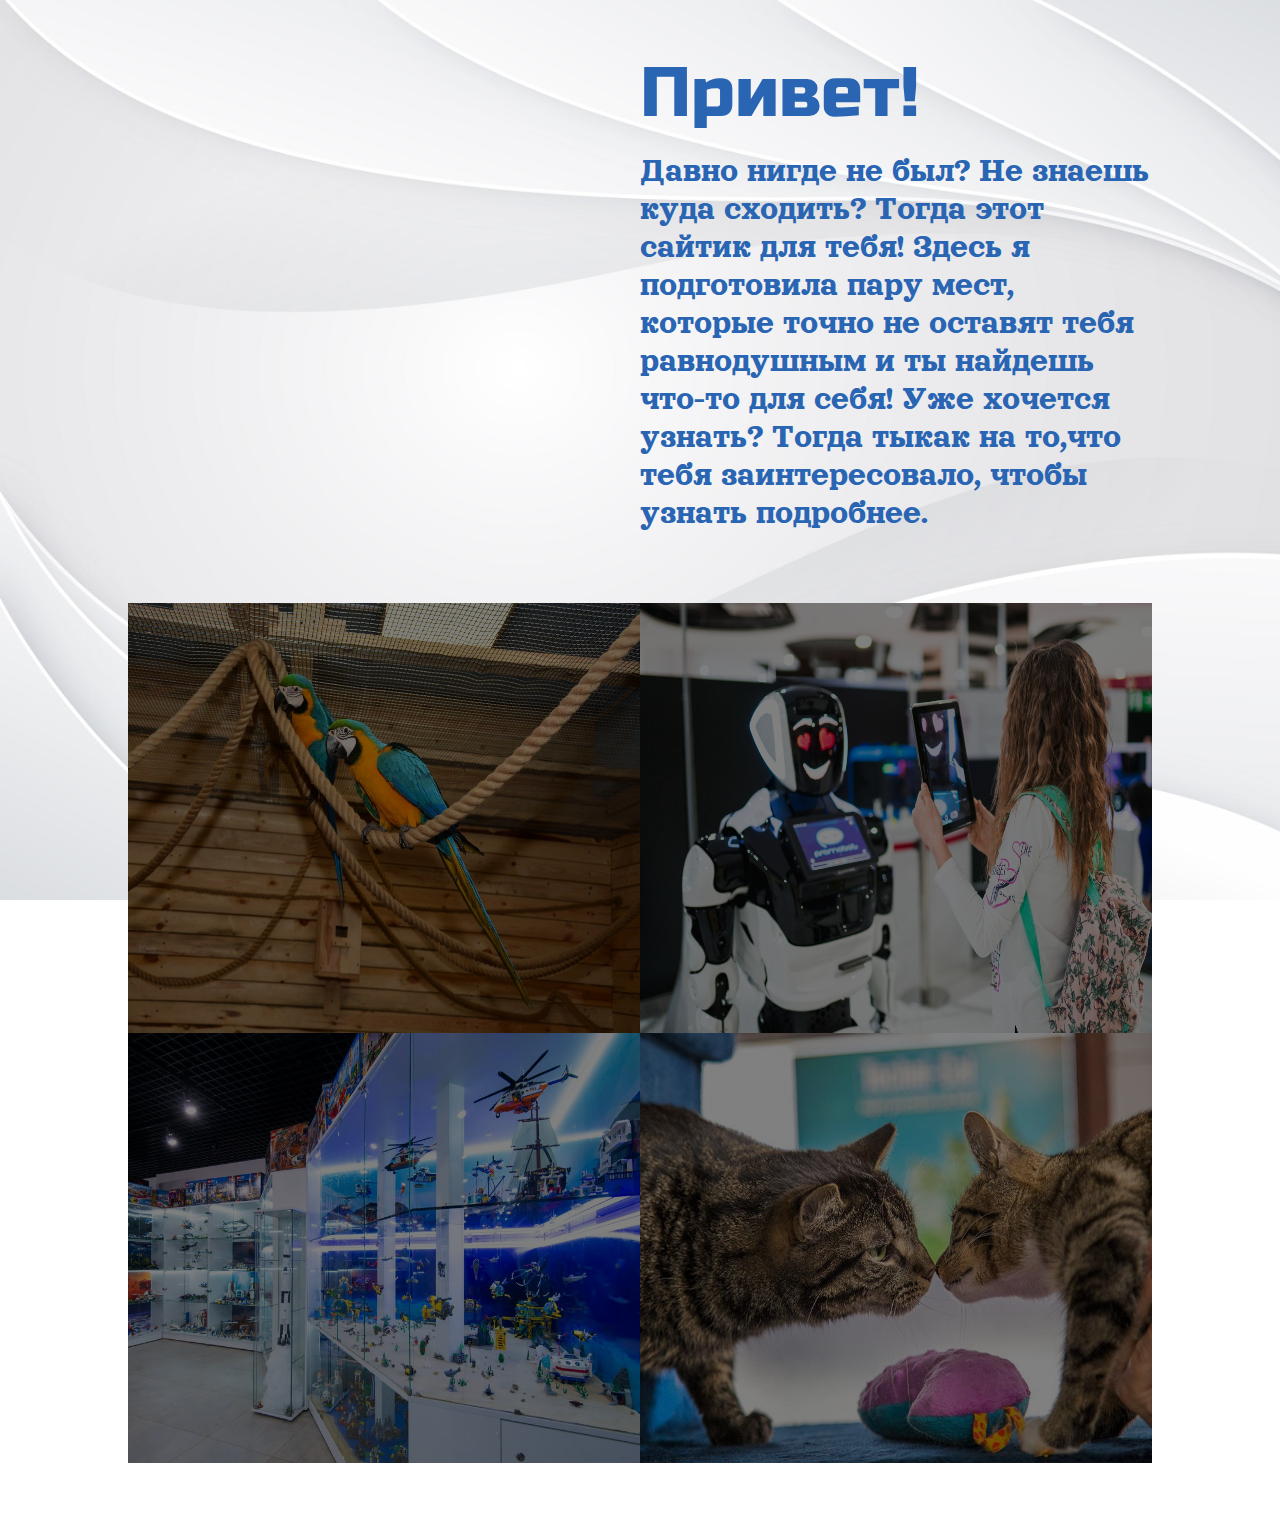
<file: index.html>
<!DOCTYPE html>
<html lang="ru">
    <head>
        <meta charset="UTF-8">
        <link rel="stylesheet" href="style\style.css">  
        <link rel="preconnect" href="https://fonts.googleapis.com">
<link rel="preconnect" href="https://fonts.gstatic.com" crossorigin>
<link href="https://fonts.googleapis.com/css2?family=Orelega+One&family=Russo+One&display=swap" rel="stylesheet">
<link rel="shortcut icon" href="img\free-icon-gps-856332.png">   
<title>Куда пойдем?</title>
</head>
<body class="body">
    
      <div class="container">

        <div class="intro">
            <div class="info">
                <div class="main_title">Привет!</div>
                <div class="main_text">
                    Давно нигде не был? Не знаешь куда сходить? Тогда этот сайтик для тебя! Здесь я подготовила пару мест, которые точно не оставят тебя равнодушным и ты найдешь что-то для себя! Уже хочется узнать? Тогда тыкак на то,что тебя заинтересовало, чтобы узнать подробнее.
                </div>
            </div>
        </div>




      <div class="news">
          <div class="first_line">
              <a href="popugainya.html"> <div class="news_info">
                      <img class="img1" src="img\попугаи.jpg">
                      <div class="text">
                        <div class="title">Попугайня</div>
                        <div class="content">Место, где живут десятки экзотических птиц.</div>
                    </div></a>
              </div>
             <div class="news_info">
                 <a class="true" href="robo.html"><img class="img1" src="img\роботы.jpg">
                <div class="text">
                    <div class="title">Фестиваль Роботов</div>
                    <div class="content">музей нового поколения «Фестиваль Роботов»</div>
                </div></a>
              </div>
          </div>
          <div class="first_line">
            <a href="lego.html"><div class="news_info">
                <img class="img1" src="img\лего.jpg">
                <div class="text">
                    <div class="title">Las-Legas</div>
                    <div class="content">Выставка – музей моделей из кубиков Lego</div>
                </div></a>
            </div>
            
            <div class="news_info">
                <a href="cat.html"><img class="img1" src="img\котик.jpg">
                <div class="text">
                    <div class="title">Музей Кота</div>
                    <div class="content">Дом дружелюбных котов и кошек</div>
                </div></a>
            </div>
        </div>
      </div>
</div>
</body>
</html>
</file>
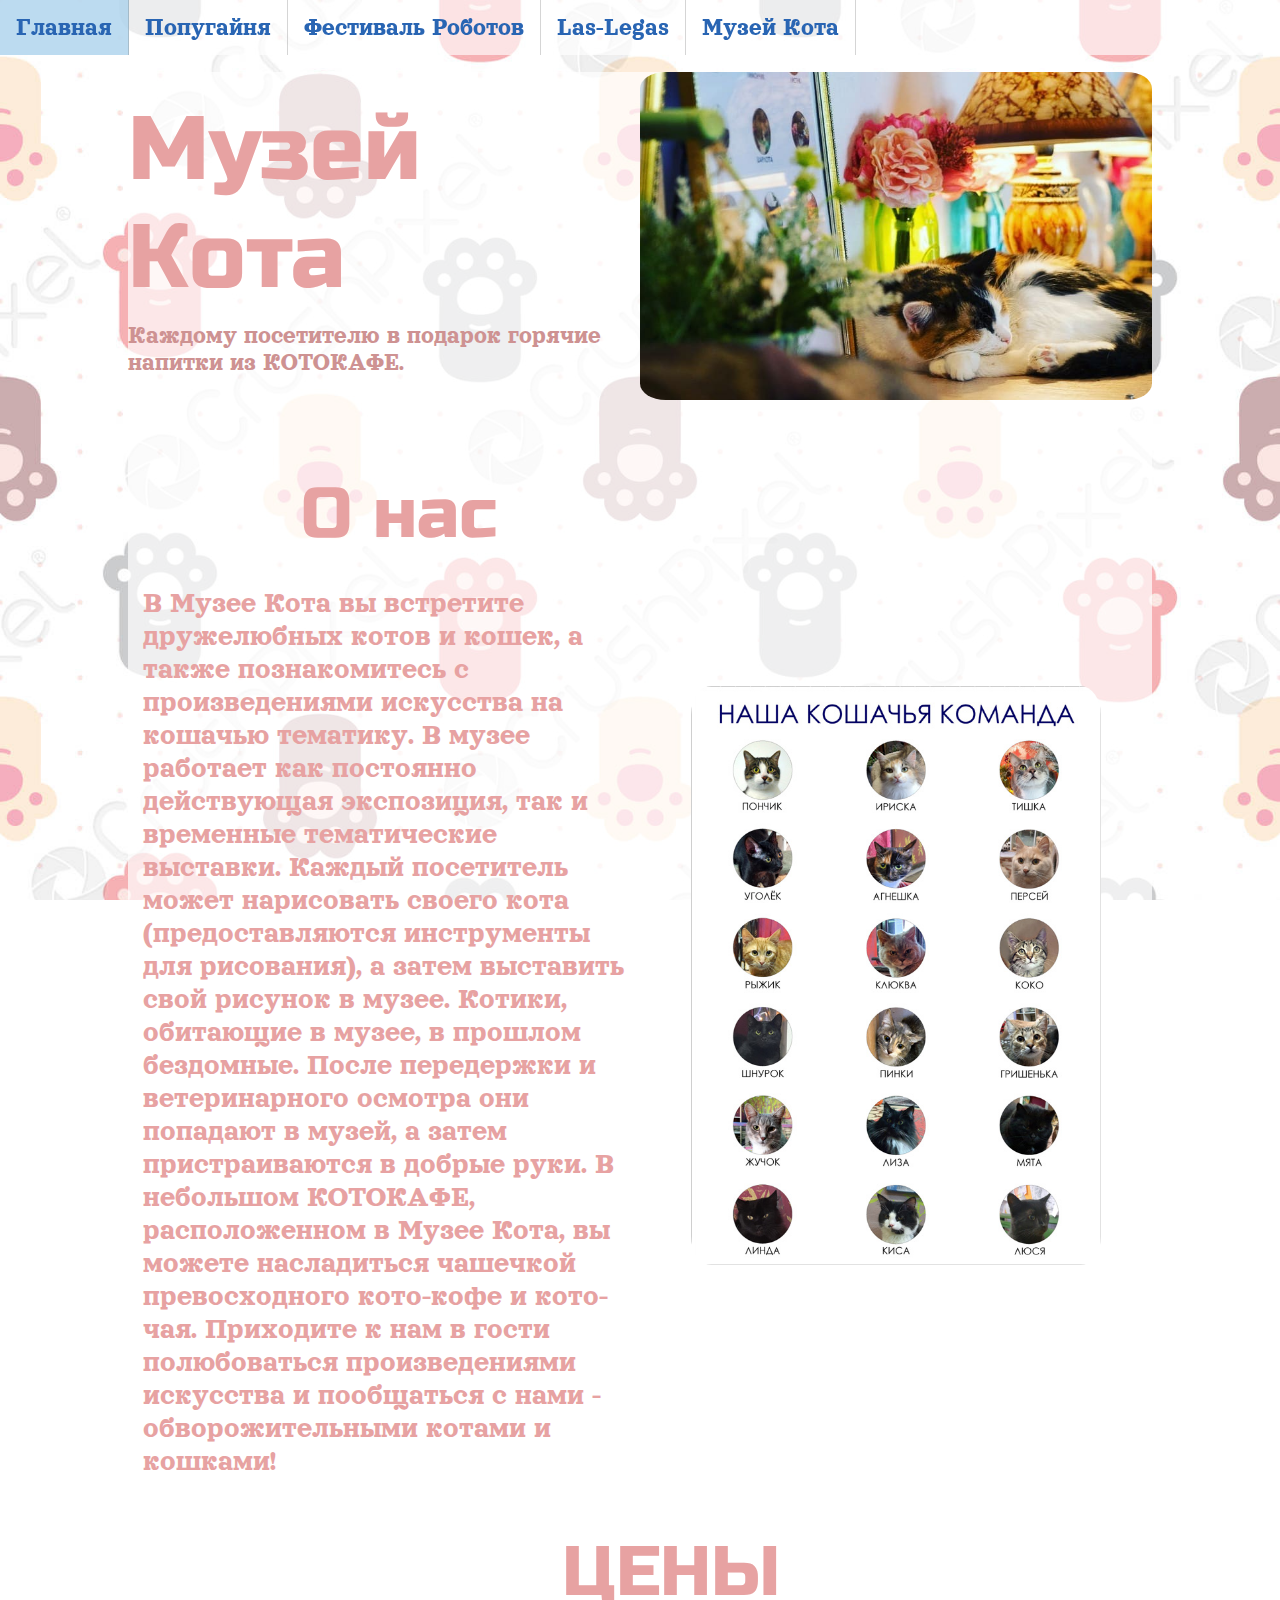
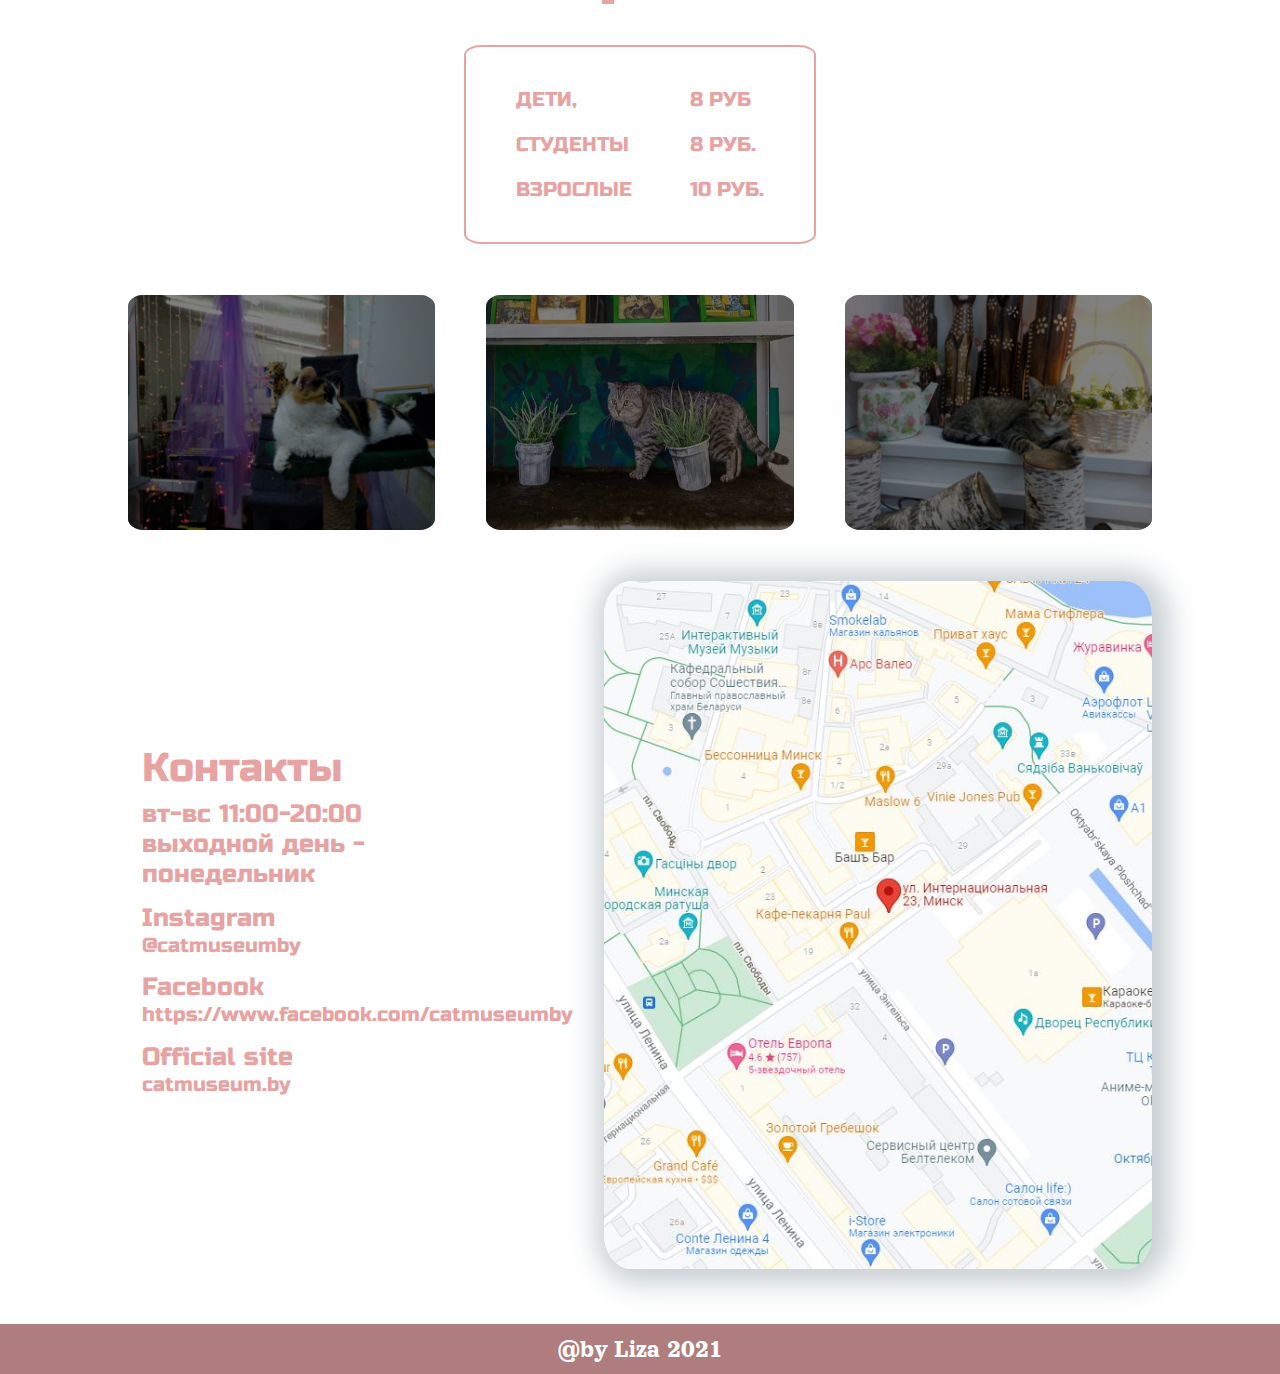
<file: cat.html>
<!DOCTYPE html>
<html lang="ru">
    <head>
        <meta charset="UTF-8">
        <link rel="stylesheet" href="style\cat.css">  
        <link rel="preconnect" href="https://fonts.googleapis.com">
        <link rel="preconnect" href="https://fonts.gstatic.com" crossorigin>
        <link href="https://fonts.googleapis.com/css2?family=Orelega+One&family=Russo+One&display=swap" rel="stylesheet">
        <link rel="shortcut icon" href="img\premium-icon-cat-5772417.png"> 
        <title>Музей Кота</title>
</head>
<body class="body">

    <div class="navbar">
        <a href="index.html">Главная</a>
        <a href="popugainya.html">Попугайня</a>
        <a href="robo.html">Фестиваль Роботов</a>
        <a href="lego.html">Las-Legas</a>
        <a href="#4">Музей Кота</a>
      </div>
    
      <div class="container">

        <div class="intro">
            <div class="text">
                <div class="title">Музей Кота</div>
                <div class="subtitle">Каждому посетителю в подарок горячие напитки из КОТОКАФЕ.</div>
            </div>
            <div class="img">
                <img class="img1" src="cat\кот5.jpg">
            </div>
        </div>

        <div class="intro">
            <div class="text">
                <div class="title2">О нас</div>
                <div class="subtitle2">
                    В Музее Кота вы встретите дружелюбных котов и кошек, а также познакомитесь с произведениями искусства на кошачью тематику. В музее работает как постоянно действующая экспозиция, так и временные тематические выставки.
Каждый посетитель может нарисовать своего кота (предоставляются инструменты для рисования), а затем выставить свой рисунок в музее.

Котики, обитающие в музее, в прошлом бездомные. После передержки и ветеринарного осмотра они попадают в музей, а затем пристраиваются в добрые руки.

В небольшом КОТОКАФЕ, расположенном в Музее Кота, вы можете насладиться чашечкой превосходного кото-кофе и кото-чая.

Приходите к нам в гости полюбоваться произведениями искусства и пообщаться с нами - обворожительными котами и кошками!



                </div>
            </div>
            <div class="img">
                <img class="img2" src="cat\кот1.jpg">
            </div>
        </div>
        

        <div class="price">
            <div class="title2">
                Цены
            </div>
            <div class="mainblock">
                <div class="sell">
                <div class="name">
                    <p>дети, </p> 
                    <p>студенты</p>
                    <p>взрослые</p>
                    
                </div> 
                <div class="num">
                <p>8 РУБ</p>
                <p>8 руб.</p>
                <p>10 руб.</p>              
                 </div>
              </div>  
            </div>
        </div>

<div class="gallery">
    <div class="img3">
        <img class="img4" src="cat\кот2.jpg">
    </div>
    <div class="img3">
        <img class="img4" src="cat\кот3.jpg">
    </div>
    <div class="img3">
        <img class="img4" src="cat\кот4.jpg">
    </div>
</div>


<div class="footer">
    <div class="info">
        <div class="contacts">
            <div class="titl">Контакты</div>
            <div class="time">
                вт-вс 11:00-20:00<br>
                выходной день - понедельник<br>
            </div>
        </div>
        
        <div class="contacts">
            <div class="tit">
                Instagram
            </div>
            <div class="text3">
                <a class="text3" href="https://www.instagram.com/catmuseumby/">@catmuseumby</a>
            </div>
        </div>
        <div class="contacts">
            <div class="tit">
                Facebook
            </div>
            <div class="text3">
                <a class="text3" href="https://www.facebook.com/catmuseumby">https://www.facebook.com/catmuseumby</a>
            </div>
        </div>
        <div class="contacts">
            <div class="tit">
                Official site
            </div>
            <div class="text3">
                <a class="text3" href="https://catmuseum.by/">catmuseum.by</a>
            </div>
        </div>
    </div>
    <div class="ph">
        <img class="img5" src="cat\котокарта.JPG">
    </div>
</div>



</div>
<div class="by_liza">
    @by Liza 2021
</div>

</body>
</html>
</file>
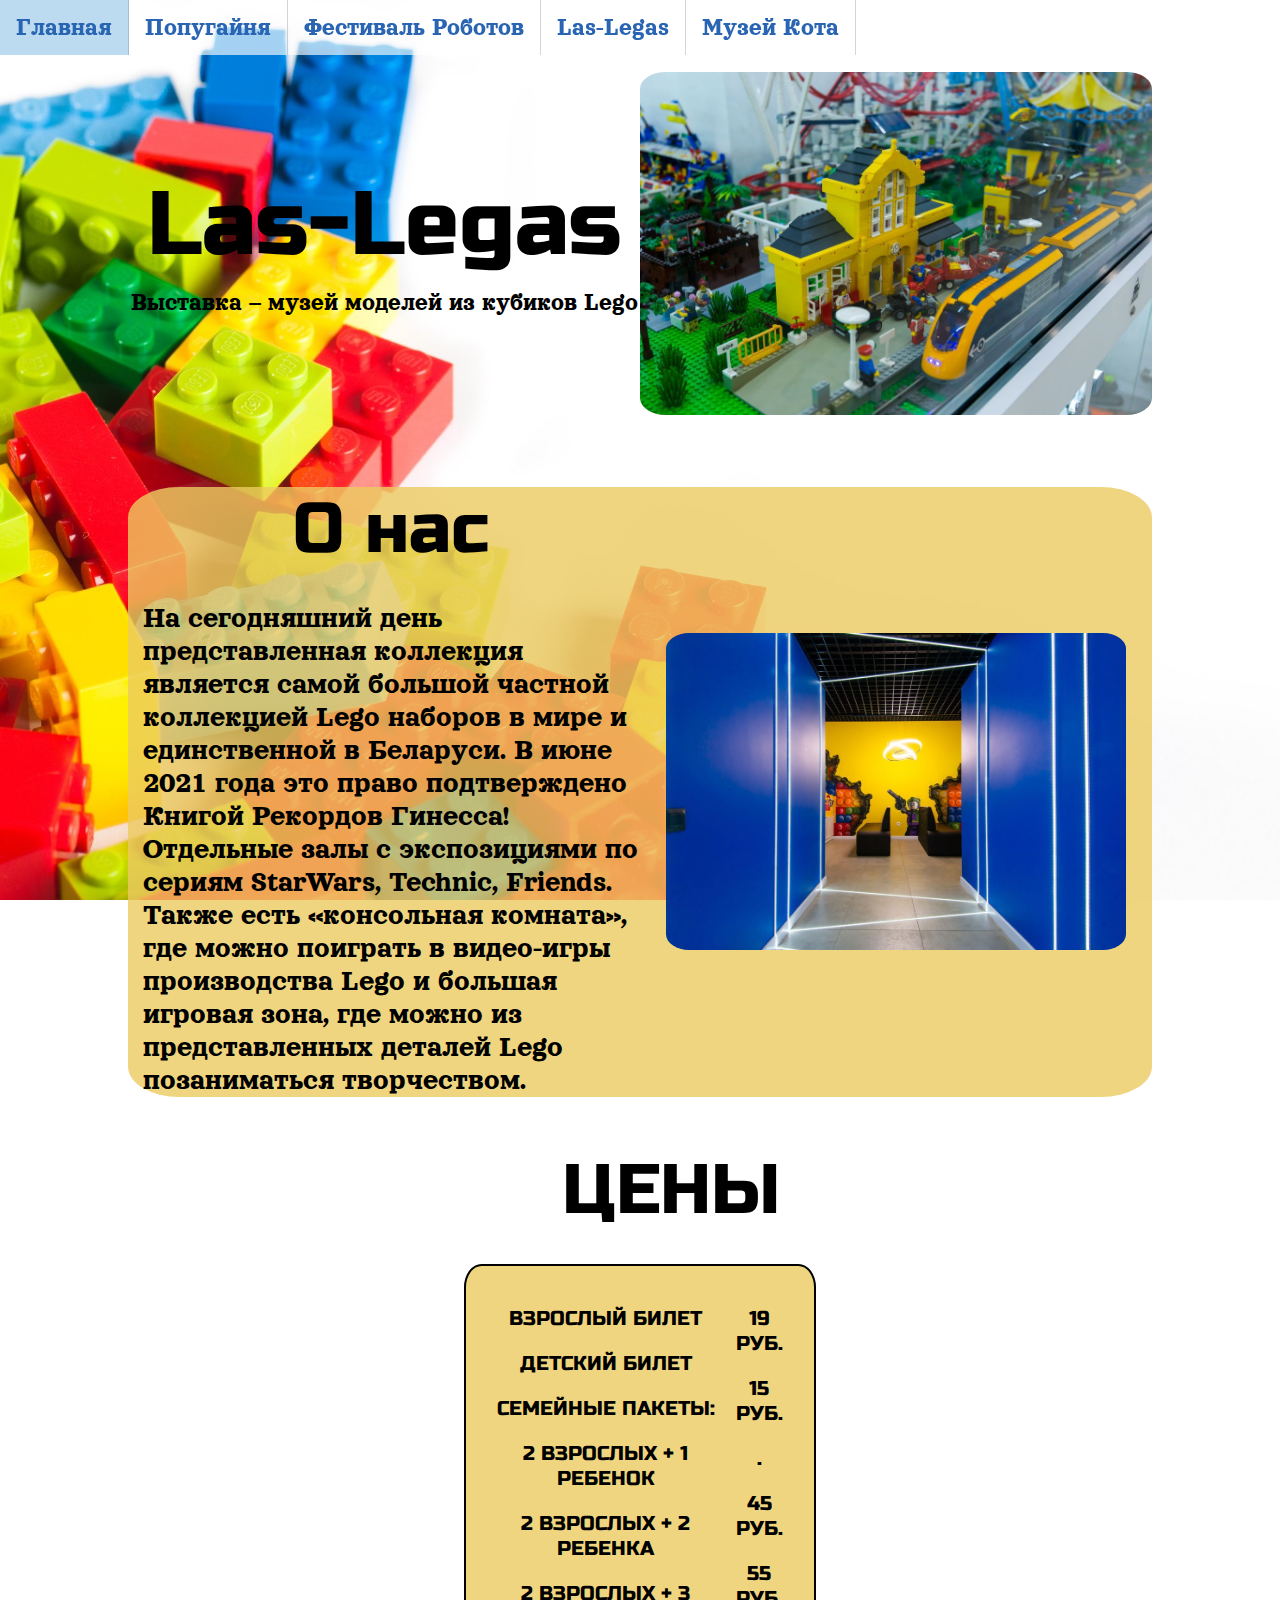
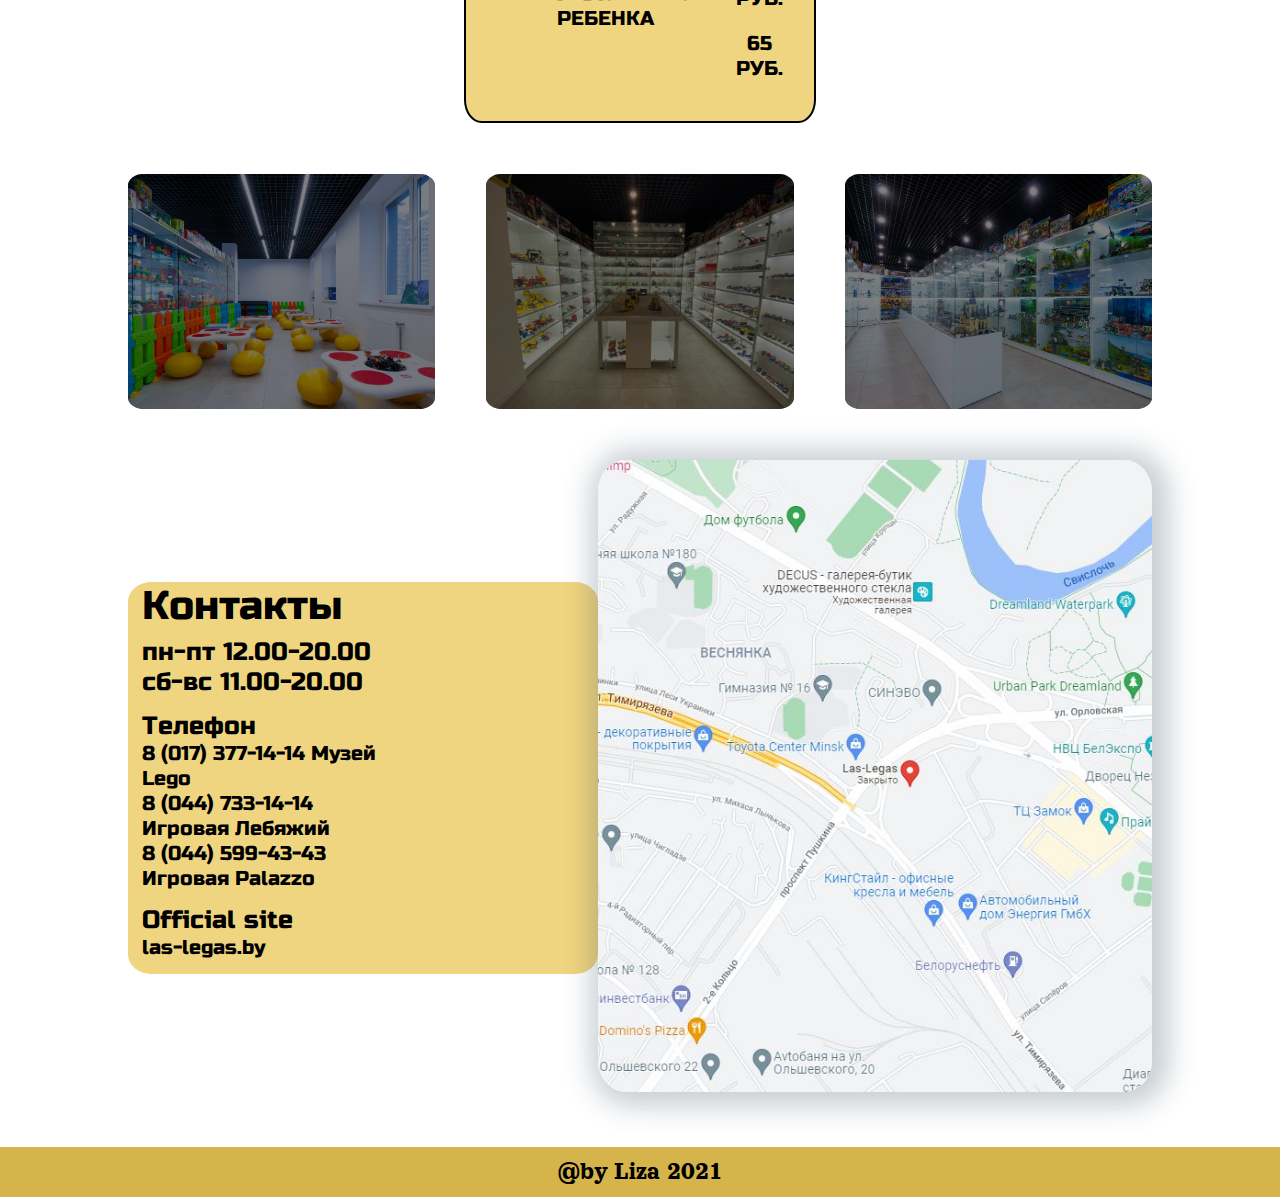
<file: lego.html>
<!DOCTYPE html>
<html lang="ru">
    <head>
        <meta charset="UTF-8">
        <link rel="stylesheet" href="style\lego.css">  
        <link rel="preconnect" href="https://fonts.googleapis.com">
        <link rel="preconnect" href="https://fonts.gstatic.com" crossorigin>
        <link href="https://fonts.googleapis.com/css2?family=Orelega+One&family=Russo+One&display=swap" rel="stylesheet">
        <link rel="shortcut icon" href="img\free-icon-lego-1674235.png"> 
        <title>Las-Legas</title>
</head>
<body class="body">

    <div class="navbar">
        <a href="index.html">Главная</a>
        <a href="popugainya.html">Попугайня</a>
        <a href="robo.html">Фестиваль Роботов</a>
        <a href="lego.html">Las-Legas</a>
        <a href="cat.html">Музей Кота</a>
      </div>
    
      <div class="container">

        <div class="intro">
            <div class="text">
                <div class="title">Las-Legas</div>
                <div class="subtitle">Выставка – музей моделей из кубиков Lego </div>
            </div>
            <div class="img">
                <img class="img1" src="lego\lego6.jpg">
            </div>
        </div>

        <div class="intro2">
            <div class="text">
                <div class="title2">О нас</div>
                <div class="subtitle2">
                    На сегодняшний день представленная коллекция является самой большой частной коллекцией Lego наборов в мире и единственной в Беларуси. В июне 2021 года это право подтверждено Книгой Рекордов Гинесса!Отдельные залы с экспозициями по сериям StarWars, Technic, Friends. Также есть «консольная комната», где можно поиграть в видео-игры производства Lego и большая игровая зона, где можно из представленных деталей Lego позаниматься творчеством.



                </div>
            </div>
            <div class="img">
                <img class="img2" src="lego\lego5.jpg">
            </div>
        </div>
        

        <div class="price">
            <div class="title2">
                Цены
            </div>
            <div class="mainblock">
                <div class="sell">
                <div class="name">
                    <p>Взрослый билет</p> 
                    <p>Детский билет</p>
                    <p>Семейные пакеты:</p>
                    <p>2 ВЗРОСЛЫх + 1 ребенок</p>
                    <p>2 ВЗРОСЛЫх + 2 ребенка</p>

                    <p>2 ВЗРОСЛЫх + 3 ребенка</p>
                </div> 
                <div class="num">
                <p>19 руб.</p>
                <p>15 руб.</p>
                <p>.</p>
                <p>45 руб.</p>
                <p>55 руб.</p>                 
                <p>65 руб.</p>              
                 </div>
              </div>  
            </div>
        </div>

<div class="gallery">
    <div class="img3">
        <img class="img4" src="lego\lego1.jpg">
    </div>
    <div class="img3">
        <img class="img4" src="lego\lego2.jpg">
    </div>
    <div class="img3">
        <img class="img4" src="lego\lego3.jpg">
    </div>
</div>


<div class="footer">
    <div class="info">
        <div class="contacts">
            <div class="titl">Контакты</div>
            <div class="time">
                пн-пт 12.00-20.00<br>
                сб-вс 11.00-20.00<br>
            </div>
        </div>
        <div class="contacts">
            <div class="tit">
                Телефон
            </div>
            <div class="text3">
                
                8 (017) 377-14-14 Музей Lego<br>
                8 (044) 733-14-14 Игровая Лебяжий<br>
8 (044) 599-43-43 Игровая Palazzo<br>
            </div>
        </div>
        
        <div class="contacts">
            <div class="tit">
                Official site
            </div>
            <div class="text3">
                <a class="text3" href="https://las-legas.by/">las-legas.by</a>
            </div>
        </div>
    </div>
    <div class="ph">
        <img class="img5" src="lego\легокарта.JPG">
    </div>
</div>



</div>
<div class="by_liza">
    @by Liza 2021
</div>

</body>
</html>
</file>
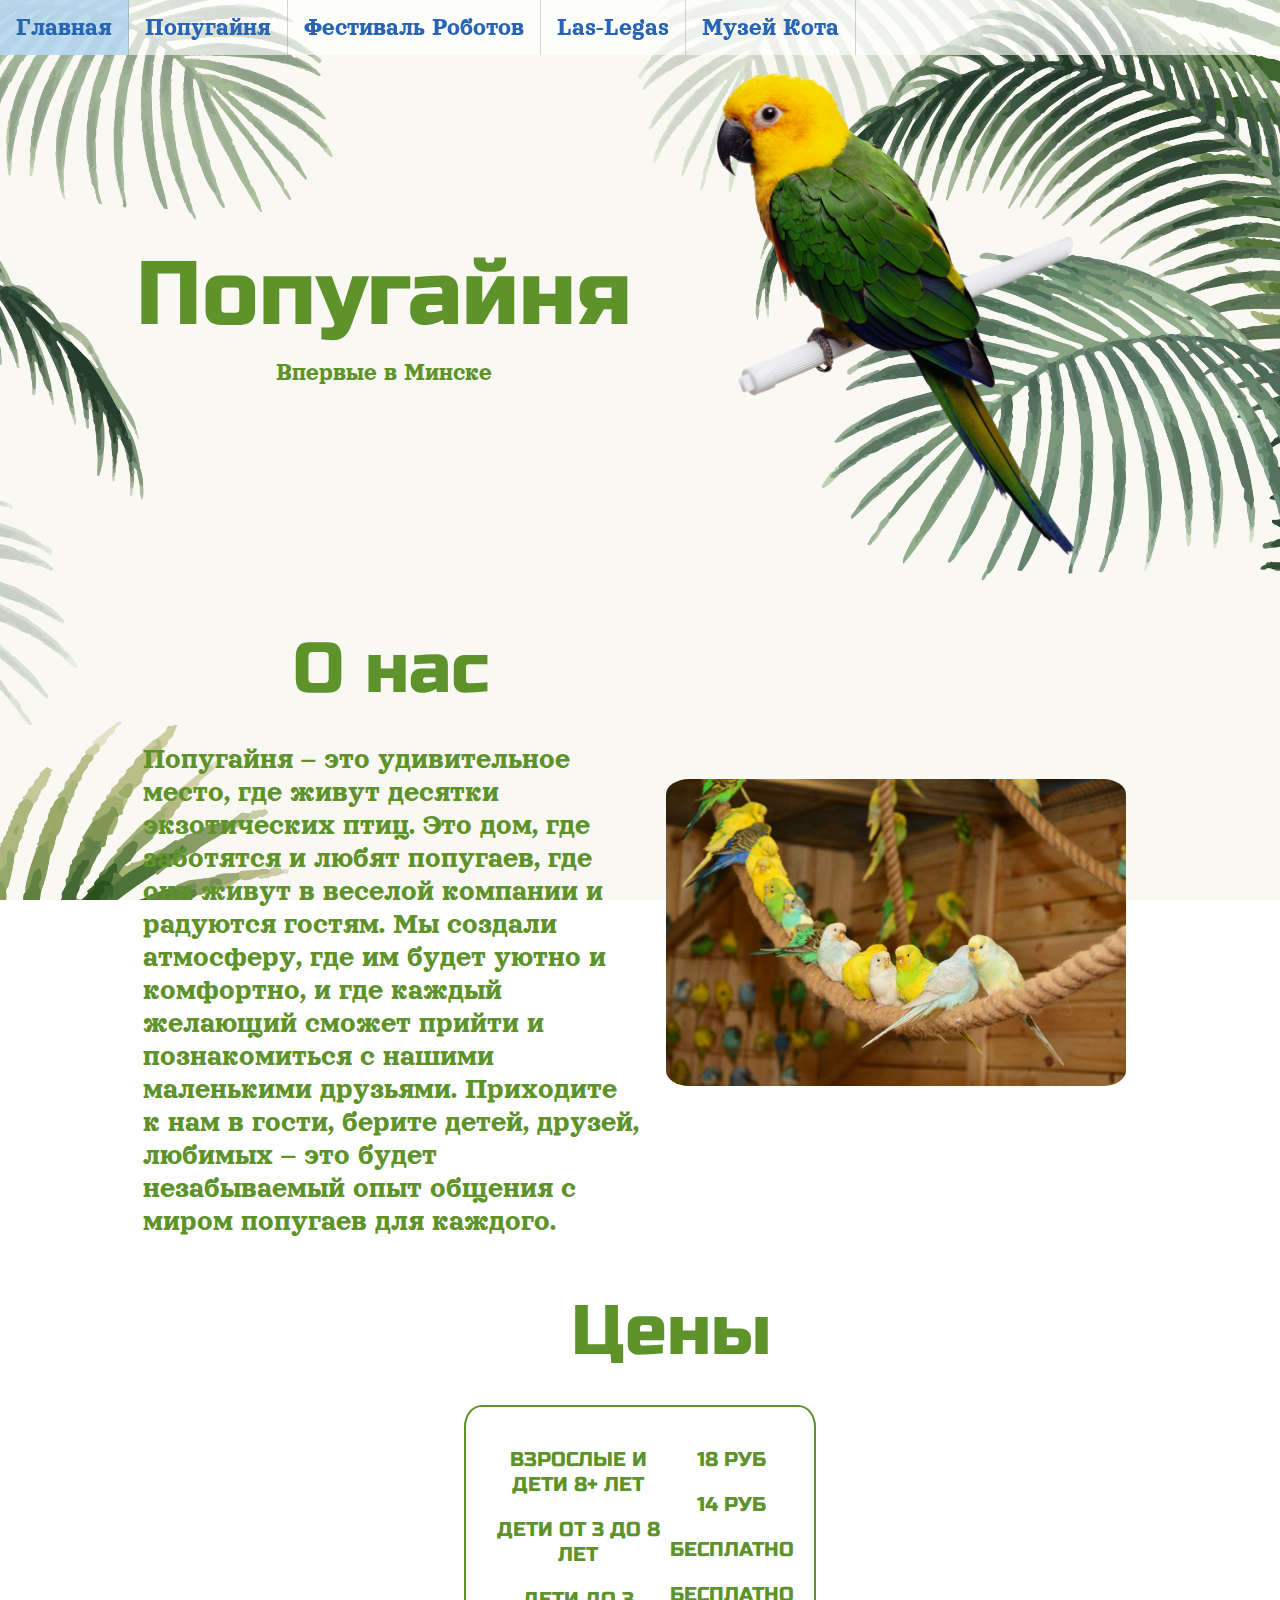
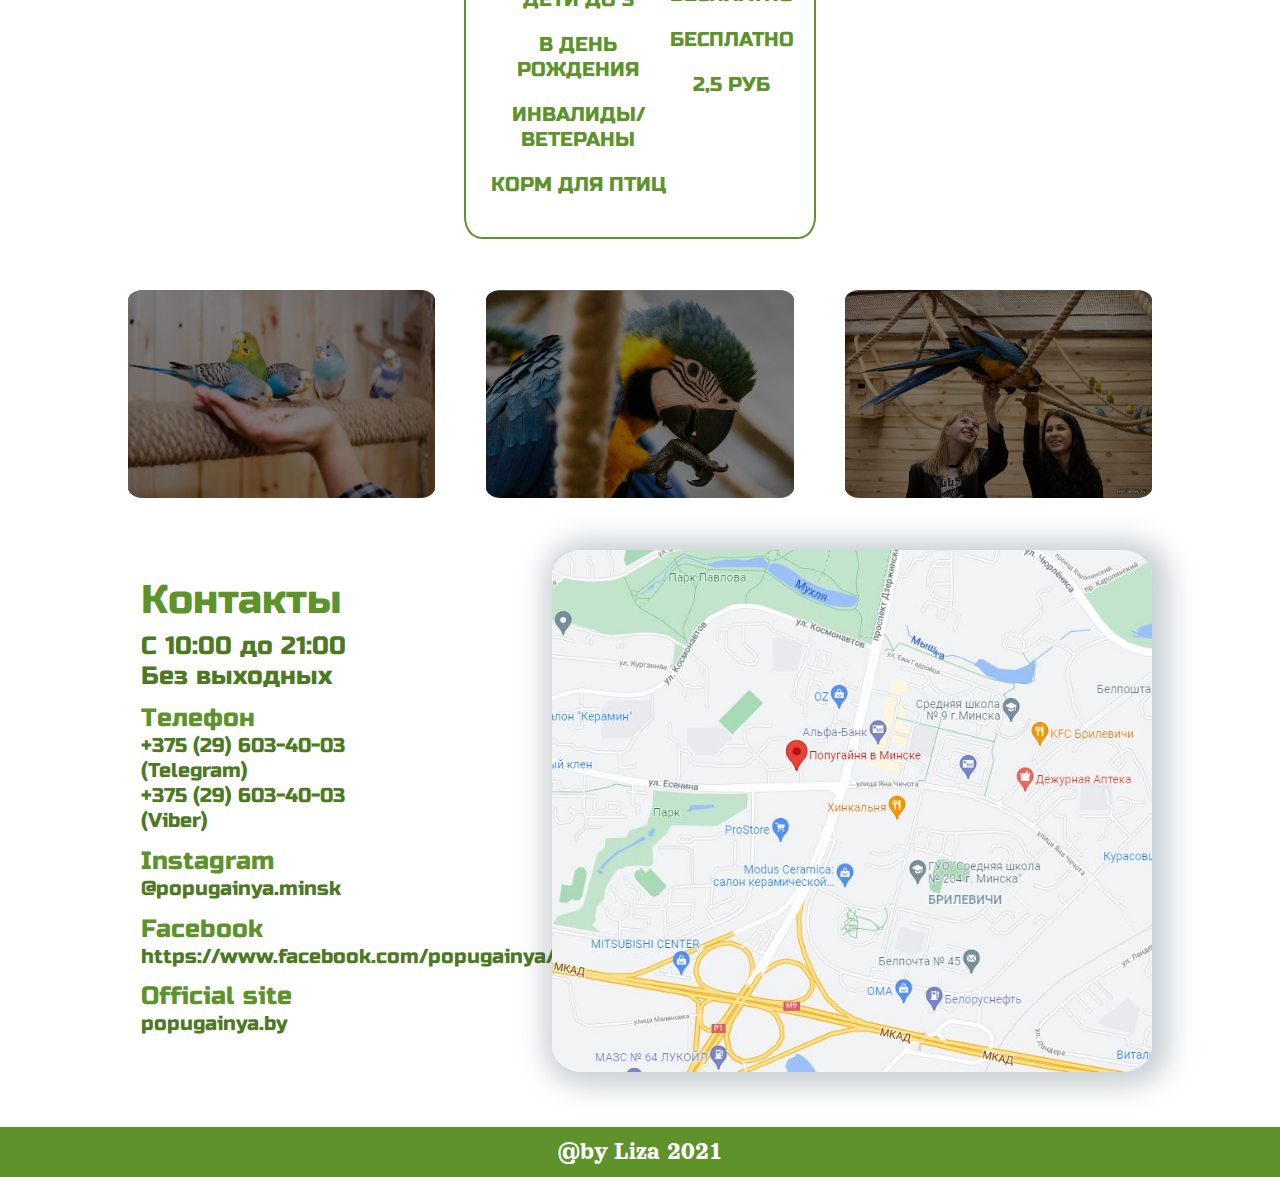
<file: popugainya.html>
<!DOCTYPE html>
<html lang="ru">
    <head>
        <meta charset="UTF-8">
        <link rel="stylesheet" href="style\p.css">  
        <link rel="preconnect" href="https://fonts.googleapis.com">
        <link rel="preconnect" href="https://fonts.gstatic.com" crossorigin>
        <link href="https://fonts.googleapis.com/css2?family=Orelega+One&family=Russo+One&display=swap" rel="stylesheet">
        <link rel="shortcut icon" href="img\free-icon-parrot-697064.png">  
        <title>Попугайня</title>
</head>
<body class="body">

    <div class="navbar">
        <a href="index.html">Главная</a>
        <a href="popugainya.html">Попугайня</a>
        <a href="robo.html">Фестиваль Роботов</a>
        <a href="lego.html">Las-Legas</a>
        <a href="cat.html">Музей Кота</a>
      </div>
    
      <div class="container">

        <div class="intro">
            <div class="text">
                <div class="title">Попугайня</div>
                <div class="subtitle">Впервые в Минске</div>
            </div>
            <div class="img">
                <img class="img1" src="img\popugay.png">
            </div>
        </div>

        <div class="intro">
            <div class="text">
                <div class="title2">О нас</div>
                <div class="subtitle2">
                    Попугайня – это удивительное место, где живут десятки экзотических птиц.
                    Это дом, где заботятся и любят попугаев, где они живут в веселой компании и радуются гостям.
                    Мы создали атмосферу, где им будет уютно и комфортно, и где каждый желающий сможет прийти и познакомиться с нашими маленькими друзьями.
                    Приходите к нам в гости, берите детей, друзей, любимых – это будет незабываемый опыт общения с миром попугаев для каждого.



                </div>
            </div>
            <div class="img">
                <img class="img2" src="img\попугай2.jpg">
            </div>
        </div>
        

        <div class="price">
            <div class="title2">
                Цены
            </div>
            <div class="mainblock">
                <div class="sell">
                <div class="name">
                    <p>ВЗРОСЛЫЕ И ДЕТИ 8+ ЛЕТ</p> 
                    <p>ДЕТИ ОТ 3 ДО 8 ЛЕТ</p>
                    <p>ДЕТИ ДО 3</p>
                    <p>В ДЕНЬ РОЖДЕНИЯ</p>
                    <p>ИНВАЛИДЫ/ВЕТЕРАНЫ</p>
                    <p>КОРМ ДЛЯ ПТИЦ</p>
                </div> 
                <div class="num">
                <p>18 РУБ</p>
                <p>14 РУБ</p>
                <p>БЕСПЛАТНО</p>
                <p>БЕСПЛАТНО</p>
                <p>БЕСПЛАТНО</p>                 
                <p>2,5 РУБ </p>               
                 </div>
              </div>  
            </div>
        </div>

<div class="gallery">
    <div class="img3">
        <img class="img4" src="img\попугаи3.jpg">
    </div>
    <div class="img3">
        <img class="img4" src="img\попугай4.jpg">
    </div>
    <div class="img3">
        <img class="img4" src="img\попугаи5.jpeg">
    </div>
</div>


<div class="footer">
    <div class="info">
        <div class="contacts">
            <div class="titl">Контакты</div>
            <div class="time">
                C 10:00 до 21:00<br>
                Без выходных<br>
            </div>
        </div>
        <div class="contacts">
            <div class="tit">
                Телефон
            </div>
            <div class="text3">
                +375 (29) 603-40-03 (Telegram)<br>
                +375 (29) 603-40-03 (Viber)<br>
            </div>
        </div>
        <div class="contacts">
            <div class="tit">
                Instagram
            </div>
            <div class="text3">
                <a class="text3" href="https://www.instagram.com/popugainya.minsk/">@popugainya.minsk</a>
            </div>
        </div>
        <div class="contacts">
            <div class="tit">
                Facebook
            </div>
            <div class="text3">
                <a class="text3" href="https://www.facebook.com/popugainya/">https://www.facebook.com/popugainya/</a>
            </div>
        </div>
        <div class="contacts">
            <div class="tit">
                Official site
            </div>
            <div class="text3">
                <a class="text3" href="https://popugainya.by/">popugainya.by</a>
            </div>
        </div>
    </div>
    <div class="ph">
        <img class="img5" src="img\картапопугайни.JPG">
    </div>
</div>



</div>
<div class="by_liza">
    @by Liza 2021
</div>

</body>
</html>
</file>
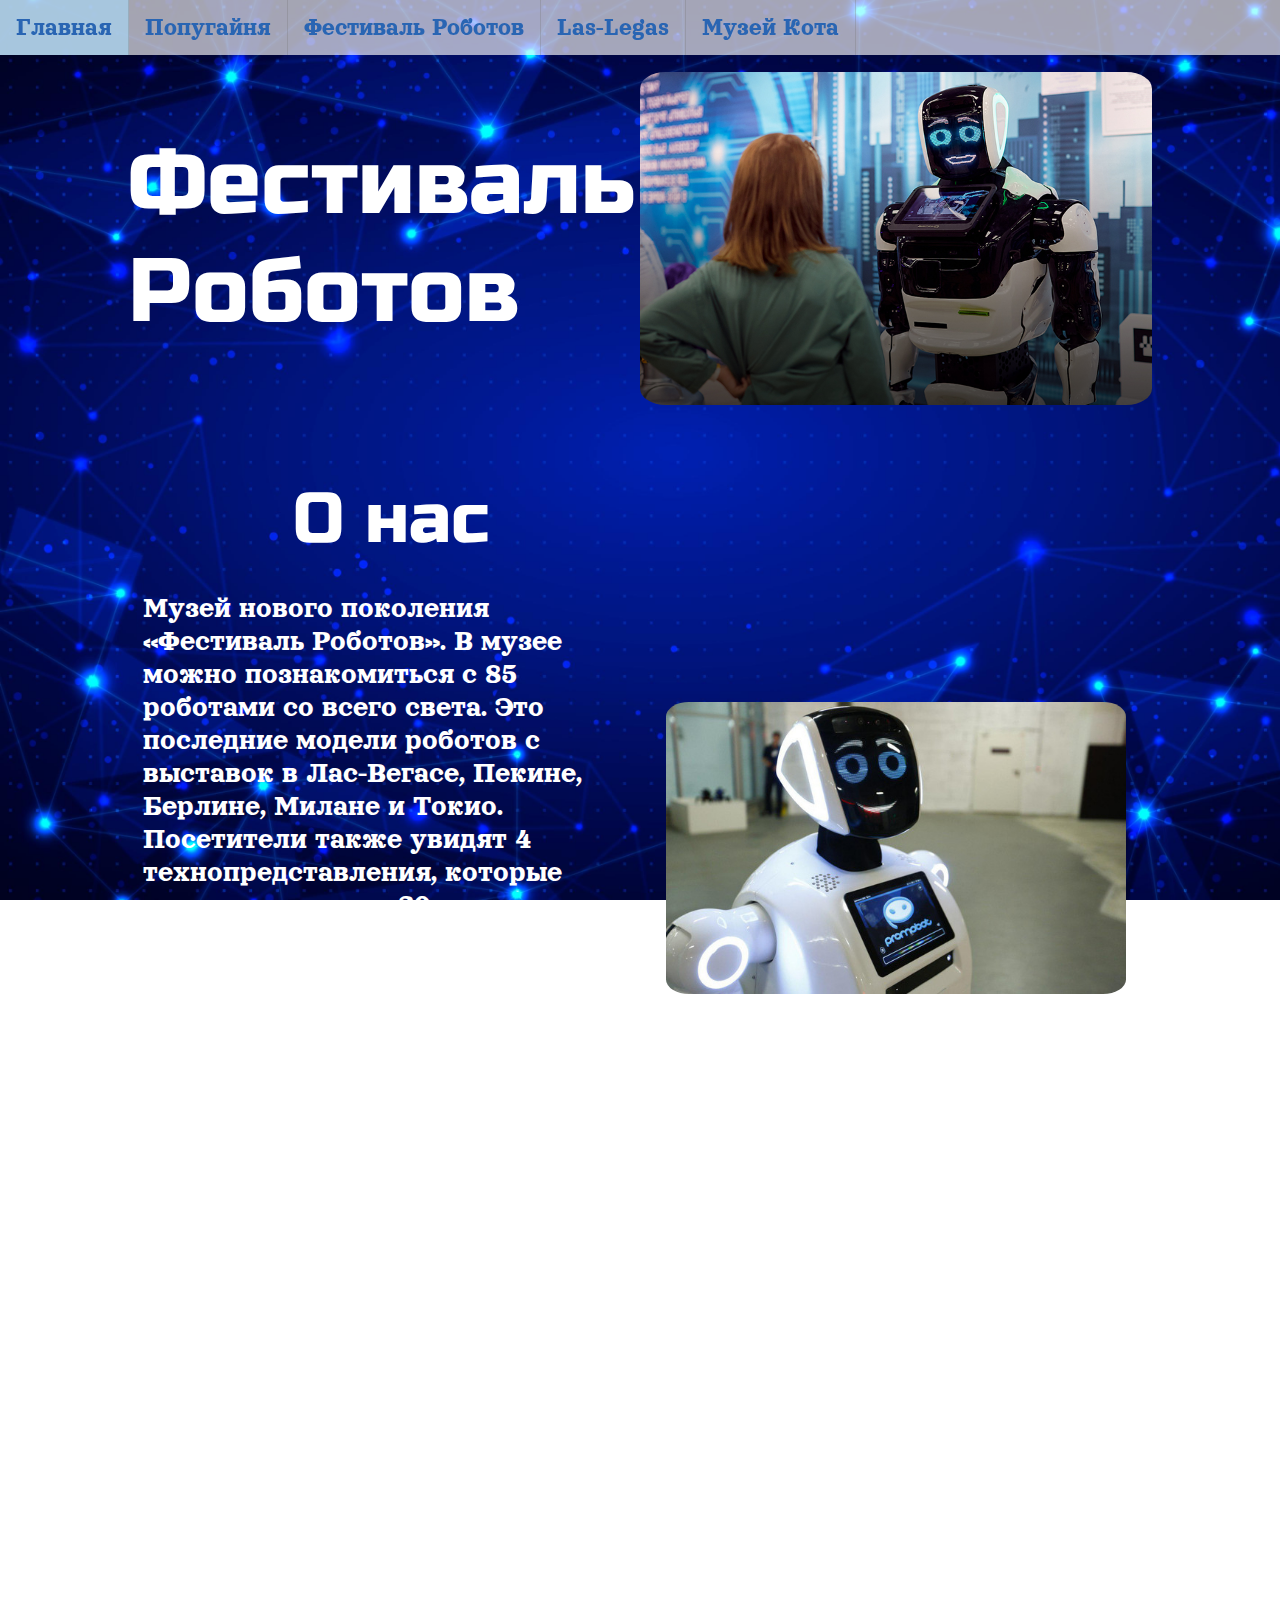
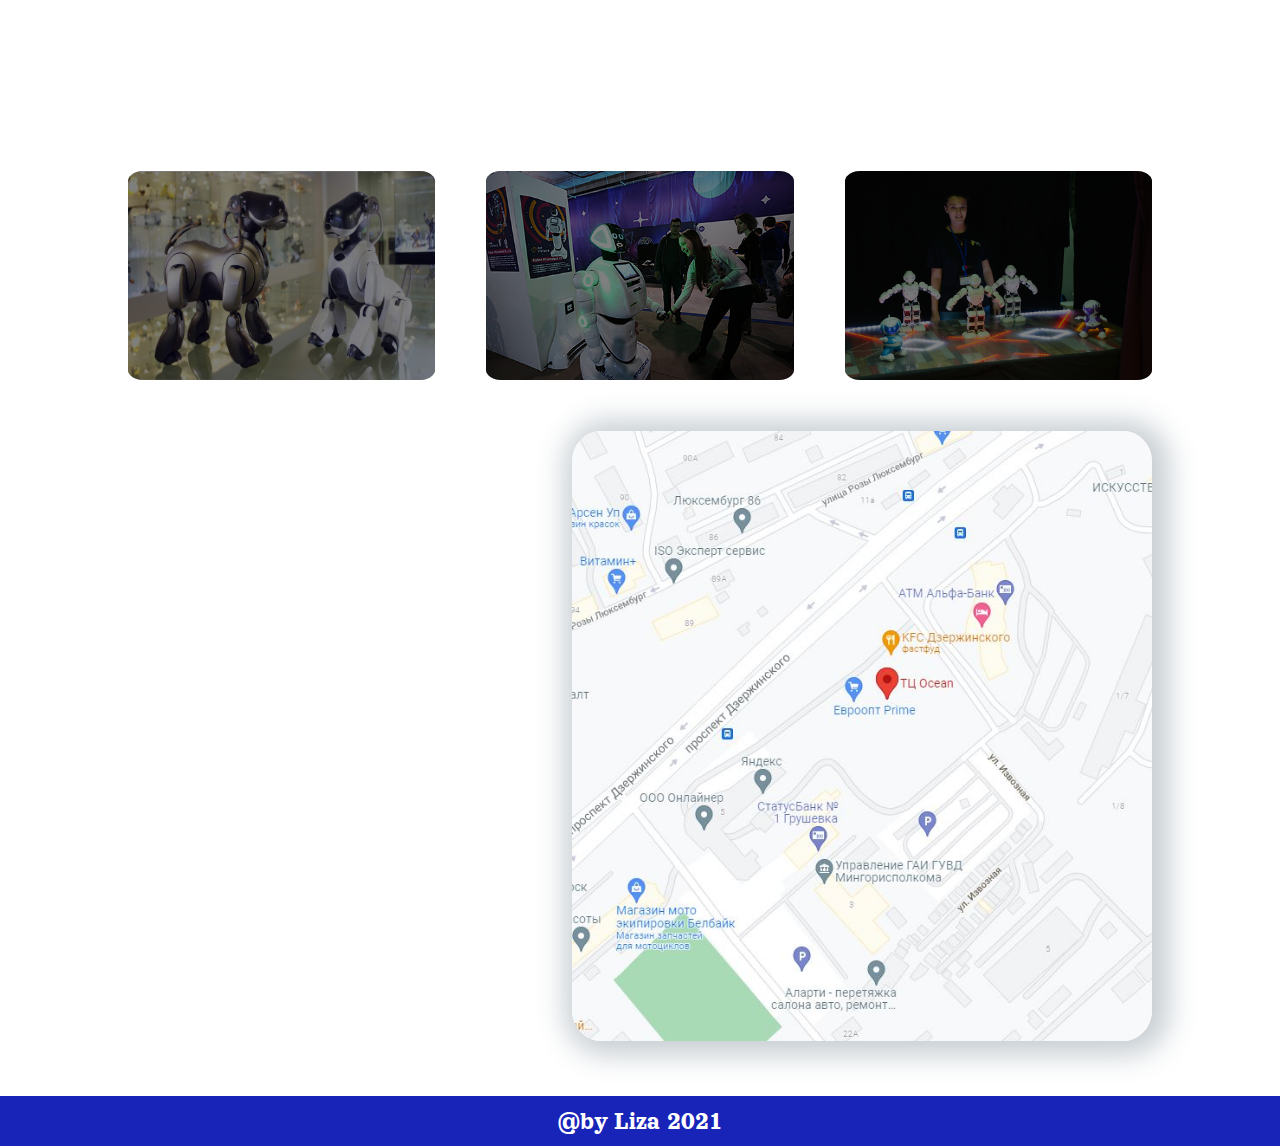
<file: robo.html>
<!DOCTYPE html>
<html lang="ru">
    <head>
        <meta charset="UTF-8">
        <link rel="stylesheet" href="style\robo.css">  
        <link rel="preconnect" href="https://fonts.googleapis.com">
        <link rel="preconnect" href="https://fonts.gstatic.com" crossorigin>
        <link href="https://fonts.googleapis.com/css2?family=Orelega+One&family=Russo+One&display=swap" rel="stylesheet">
        <link rel="shortcut icon" href="img\free-icon-robot-560887.png"> 
        <title>Фестиваль Роботов</title>
</head>
<body class="body">

    <div class="navbar">
        <a href="index.html">Главная</a>
        <a href="popugainya.html">Попугайня</a>
        <a href="robo.html">Фестиваль Роботов</a>
        <a href="lego.html">Las-Legas</a>
        <a href="cat.html">Музей Кота</a>
      </div>
    
      <div class="container">

        <div class="intro">
            <div class="text">
                <div class="title">Фестиваль Роботов</div>
                
            </div>
            <div class="img">
                <img class="img1" src="robo\робо1.jpg">
            </div>
        </div>

        <div class="intro">
            <div class="text">
                <div class="title2">О нас</div>
                <div class="subtitle2">
                 Музей нового поколения «Фестиваль Роботов». В музее можно познакомиться с 85 роботами со всего света. Это последние модели роботов с выставок в Лас-Вегасе, Пекине, Берлине, Милане и Токио. Посетители также увидят 4 технопредставления, которые проходят каждые 30 минут, и протестируют новейшие технологии виртуальной реальности. Многие роботы показываются в Беларуси в первые! Танцуй, пой, болтай с роботами, приручай робоживотных, управляй роботами эмоциями - такому фестивалю позавидуют даже в Рио.



                </div>
            </div>
            <div class="img">
                <img class="img2" src="robo\робо5.jpg">
            </div>
        </div>
        

        <div class="price">
            <div class="title2">
                Цены
            </div>
            <div class="mainblock">
                <div class="sell">
                <div class="name">
                    <p>Будний день:</p> 
                    <p>Взрослый билет</p>
                    <p>Детский билет</p>
                    <p></p>
                    <p>Выходной:</p>
                    <p>Взрослый билет</p>
                    <p>Детский билет</p>
                </div> 
                <div class="num">
                <p>.</p>
                <p>21 руб.</p>
                <p>17 руб.</p>
                <p>.</p>
                <p>25 руб.</p>                 
                <p>21 руб.</p>               
                 </div>
              </div>  
            </div>
        </div>

<div class="gallery">
    <div class="img3">
        <img class="img4" src="robo\робо4.jpg">
    </div>
    <div class="img3">
        <img class="img4" src="robo\робо2.jpg">
    </div>
    <div class="img3">
        <img class="img4" src="robo\робо3.jpg">
    </div>
</div>


<div class="footer">
    <div class="info">
        <div class="contacts">
            <div class="titl">Контакты</div>
            <div class="time">
                10:00 - 21:00.<br>
                Без выходных<br>
            </div>
        </div>
        <div class="contacts">
            <div class="tit">
                Телефон
            </div>
            <div class="text3">
                +375 29 157 52 87
            </div>
        </div>
        <div class="contacts">
            <div class="tit">
                Official site
            </div>
            <div class="text3">
                <a class="text3" href="https://festivalrobotov.by/">festivalrobotov.by</a>
            </div>
        </div>
    </div>
    <div class="ph">
        <img class="img5" src="robo\робокарта.JPG">
    </div>
</div>



</div>
<div class="by_liza">
    @by Liza 2021
</div>

</body>
</html>
</file>
